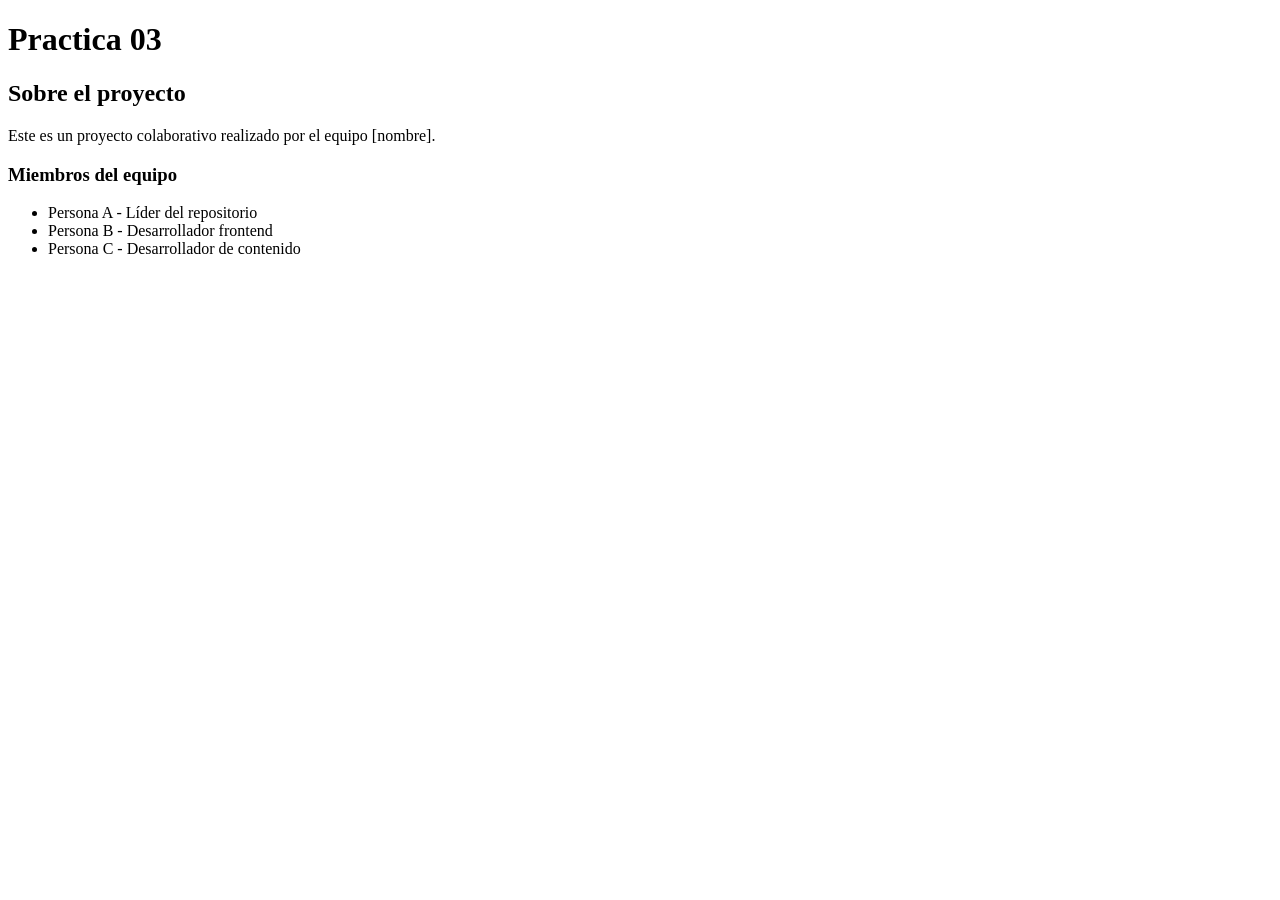
<file: index.html>
<!DOCTYPE html>
<html lang="en">

<head>
    <meta charset="UTF-8">
    <meta name="viewport" content="width=device-width, initial-scale=1.0">
    <title>Document</title>
</head>

<body>
    <h1>Practica 03</h1>
    <section>
        <h2>Sobre el proyecto</h2>
        <p>Este es un proyecto colaborativo realizado por el equipo [nombre].</p>
    </section>

    <section>
        <h3>Miembros del equipo</h3>
        <ul>
            <li>Persona A - Líder del repositorio</li>
            <li>Persona B - Desarrollador frontend</li>
            <li>Persona C - Desarrollador de contenido</li>
        </ul>
    </section>
</body>

</html>
</file>
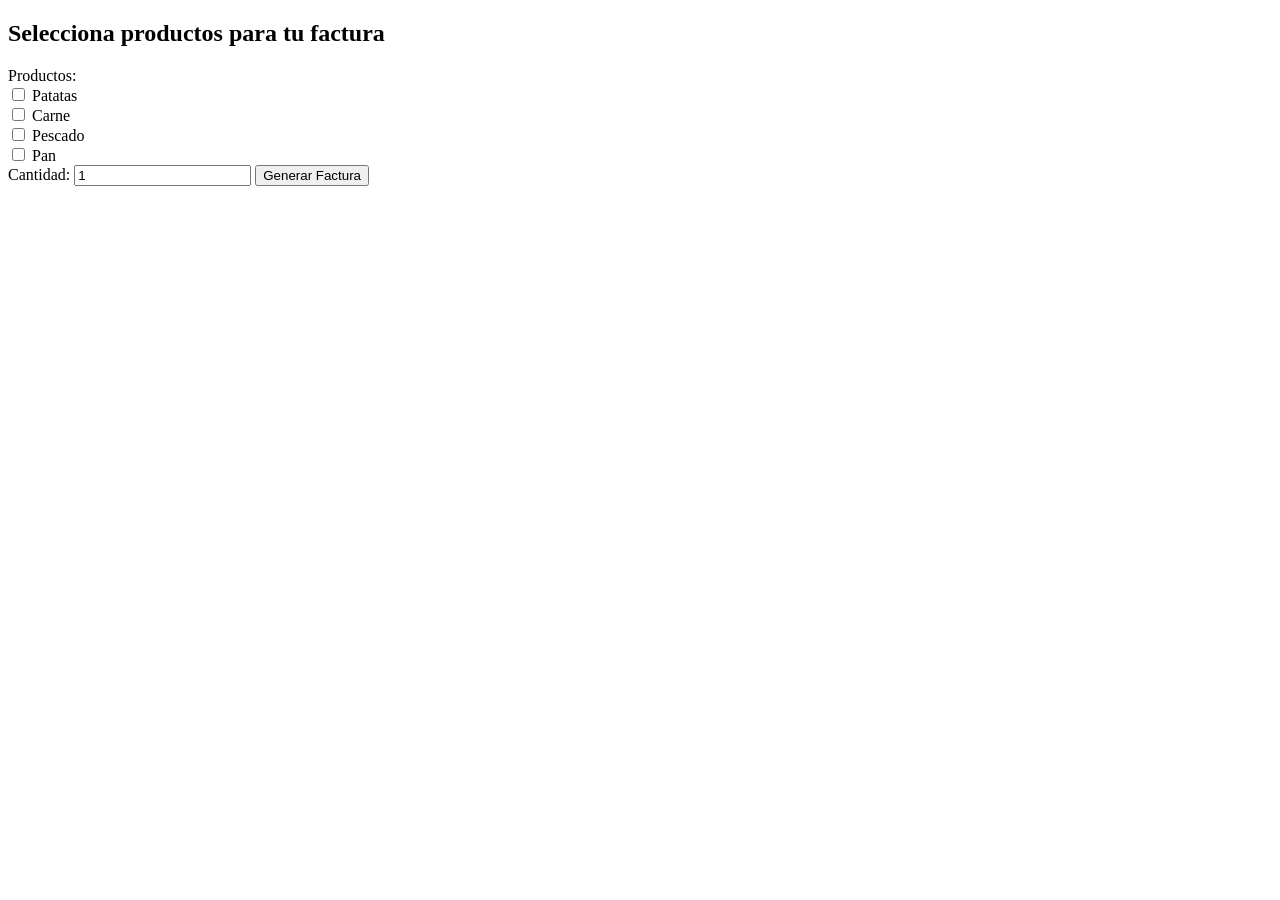
<file: ejerCompra.html>
<!DOCTYPE html>
<html lang="en">
<head>
    <meta charset="UTF-8">
    <meta name="viewport" content="width=device-width, initial-scale=1.0">
    <title>Document</title>
</head>
<body>
    <h2>Selecciona productos para tu factura</h2>
    <form id="facturaForm">
        <label for="productos">Productos:</label>
        <div id="productos">
            <input type="checkbox" value="patatas" id="patatas"> <label for="patatas">Patatas</label><br>
            <input type="checkbox" value="carne" id="carne"> <label for="carne">Carne</label><br>
            <input type="checkbox" value="pescado" id="pescado"> <label for="pescado">Pescado</label><br>
            <input type="checkbox" value="pan" id="pan"> <label for="pan">Pan</label><br>
        </div>
        <label for="cantidad">Cantidad:</label>
        <input type="number" id="cantidad" min="1" value="1">
        <button type="button" onclick="generaFactura()">Generar Factura</button>
    </form>
    <div id="factura"></div>

    <script>
        var Listacompra = [
            {"producto": "patatas", "cantidad": 3, "precio": 20},
            {"producto": "carne", "cantidad": 10, "precio": 60},
            {"producto": "pescado", "cantidad": 8, "precio": 40},
            {"producto": "pan", "cantidad": 3, "precio": 5}
        ];

        function generaFactura() {
            let cantidadIngresada = parseInt(document.getElementById("cantidad").value);
            let productosSeleccionados = document.querySelectorAll('#productos input[type="checkbox"]:checked');
            let facturaHTML = '<h3>Factura</h3>';
            let totalGeneral = 0;

            facturaHTML += `
                <table border="1">
                    <tr>
                        <th>Producto</th>
                        <th>Precio Unitario (€)</th>
                        <th>Cantidad</th>
                        <th>Total (€)</th>
                    </tr>
            `;

            productosSeleccionados.forEach((checkbox) => {
                let producto = Listacompra.find(item => item.producto === checkbox.value);
                if (producto) {
                    let total = cantidadIngresada * producto.precio;
                    totalGeneral += total;
                    facturaHTML += `
                        <tr>
                            <td>${producto.producto}</td>
                            <td>${producto.precio}</td>
                            <td>${cantidadIngresada}</td>
                            <td>${total}</td>
                        </tr>
                    `;
                }
            });

            facturaHTML += `
                <tr>
                    <td colspan="3"><strong>Total General</strong></td>
                    <td><strong>${totalGeneral} €</strong></td>
                </tr>
                </table>
            `;

            document.getElementById("factura").innerHTML = facturaHTML;
        }
    </script>
</body>
</html>
</file>
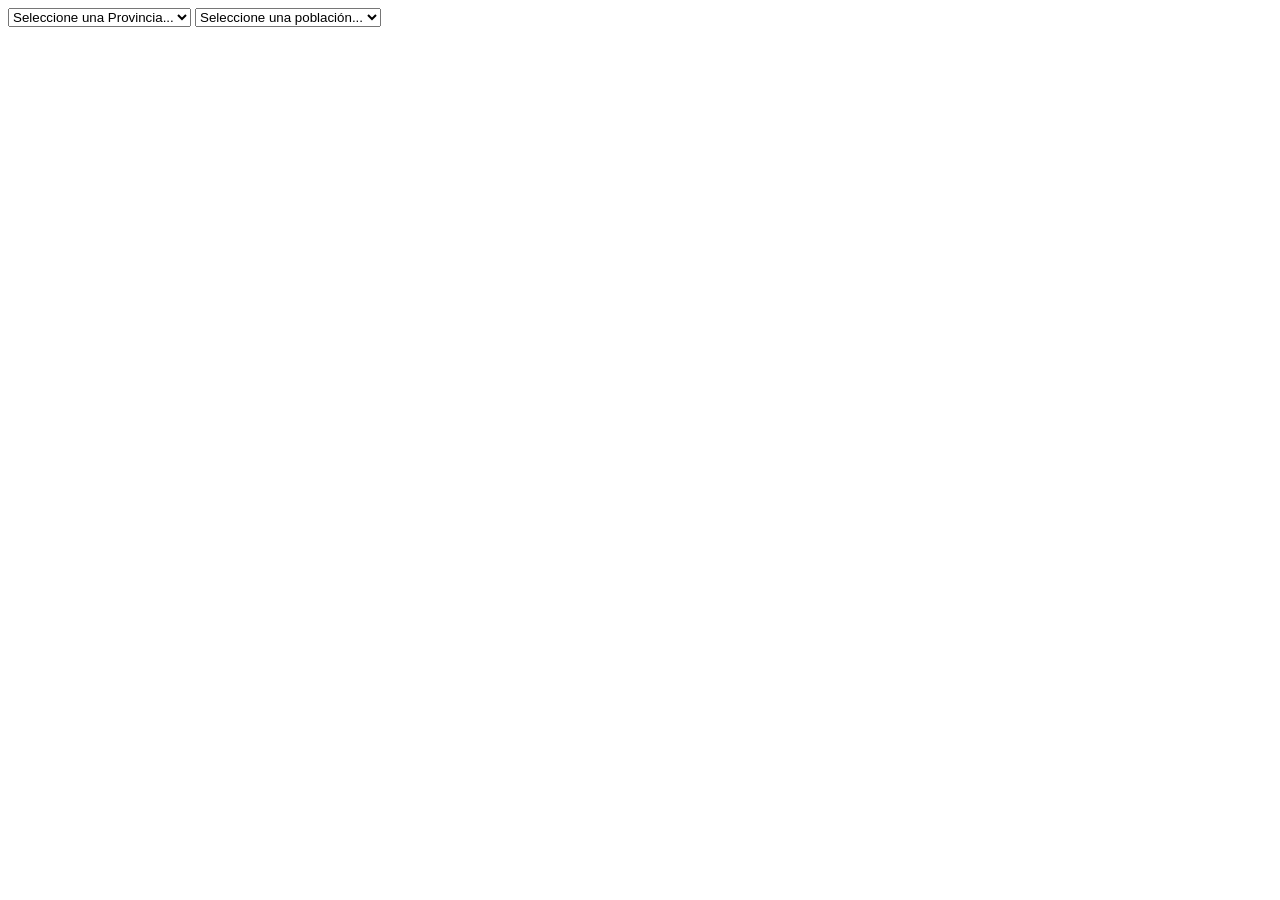
<file: httprequest.html>
<!DOCTYPE html>
<html lang="en">
<head>
    <meta charset="UTF-8">
    <meta name="viewport" content="width=device-width, initial-scale=1.0">
    <title>Document</title>
</head>
<body>
    <form name='miFormulario'>
        <select name="provincia" id="provincia" onchange="cargaPoblaciones()">
            <option value="">Seleccione una Provincia...</option>
        </select>
        <select name="poblacion" id="poblacion" onchange="cargarId()">
            <option value="">Seleccione una población...</option>
        </select>
    </form>
    <div id="cod"></div>
    <script>
        let provincias = [];
        let municipios = [];
    
        var httpProvincias = new XMLHttpRequest();
        httpProvincias.open("GET", "https://raw.githubusercontent.com/IagoLast/pselect/master/data/provincias.json", true);
        httpProvincias.send();
        httpProvincias.onreadystatechange = function () {
            if (this.readyState == 4 && this.status == 200) {
                provincias = JSON.parse(this.responseText);
                provincias.sort((a, b) => a.nm.localeCompare(b.nm));
                cargaprovincias();
            }
        };
    
        var httpPoblaciones = new XMLHttpRequest();
        httpPoblaciones.open("GET", "https://raw.githubusercontent.com/IagoLast/pselect/master/data/municipios.json", true);
        httpPoblaciones.send();
        httpPoblaciones.onreadystatechange = function () {
            if (this.readyState == 4 && this.status == 200) {
                municipios = JSON.parse(this.responseText);
                municipios.sort((a, b) => a.nm.localeCompare(b.nm));
            }
        };
    
        function cargaprovincias() {
            let selectProvincia = document.getElementById('provincia');
            provincias.forEach(prov => {
                let opcion = document.createElement('option');
                opcion.value = prov.id;
                opcion.textContent = prov.nm;
                selectProvincia.appendChild(opcion);
            });
        }
    
        function cargaPoblaciones() {
            let selectPoblacion = document.getElementById('poblacion');
            selectPoblacion.innerHTML = "";
            let indice = document.miFormulario.provincia.selectedIndex;
            let prov = document.miFormulario.provincia[indice].value;
    
            let opcionDefault = document.createElement('option');
            opcionDefault.value = "";
            opcionDefault.textContent = "--selecciona población--";
            selectPoblacion.appendChild(opcionDefault);
    
            municipios.forEach(mun => {
                if (mun.id.substr(0, 2) === prov) {
                    let opcion = document.createElement('option');
                    opcion.value = mun.id;
                    opcion.textContent = mun.nm;
                    selectPoblacion.appendChild(opcion);
                }
            });
        }
    
        function cargarId() {
            let indice = document.miFormulario.poblacion.selectedIndex;
            let pob = document.miFormulario.poblacion[indice].value;
            document.getElementById('cod').innerHTML = pob;
        }
    
    
    </script>
</body>

</html>
</file>
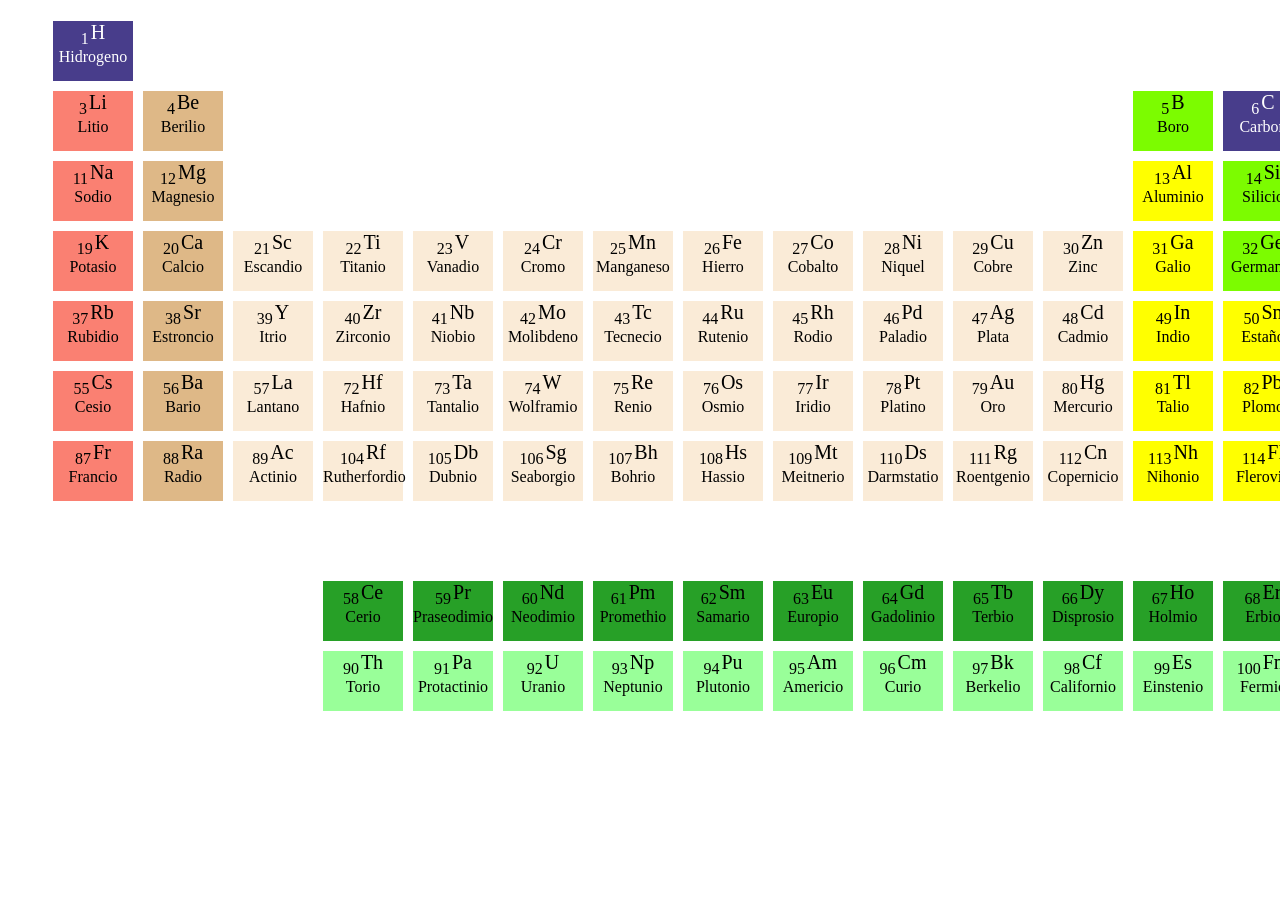
<file: Tabla Periódica.html>
<!DOCTYPE html>

<html lang="en">

<head>
  <meta http-equiv="Content-Type" content="text/html; charset=UTF-8">

  <meta http-equiv="X-UA-Compatible" content="IE=edge">
  <meta name="viewport" content="width=device-width, initial-scale=1.0">
  <title>Tabla Periódica</title>

  <style>
    #tabla-periodica{
      display: grid;
      grid-template-columns: [c1] 1fr [c2] 1fr [c3] 1fr [c4] 1fr [c5] 1fr [c6] 1fr [c7] 1fr [c8] 1fr [c9] 1fr [c10] 1fr [c11] 1fr [c12] 1fr [c13] 1fr [c14] 1fr [c15] 1fr [c16] 1fr [c17] 1fr [c18]1fr;
      grid-template-rows: [r1] 1fr [r2] 1fr [r3] 1fr [r4] 1fr [r5] 1fr [r6] 1fr [r7] 1fr [r8] 1fr [r9] 1fr [r10]1fr;
      align-items: center;
      justify-items: center;
      
    }
    #tabla-periodica{
      counter-reset: elementos;
    }
    
    #tabla-periodica li::before{
      counter-increment: elementos;
      content: counter(elementos);
      vertical-align: sub;
      margin-right: 2px;
      font-size: 0.8em;
      
    }
   
    #tabla-periodica li::after{
       content:attr(title);
       display: block;
       font-size: 0.8em;
      }
    #He{
      grid-column: c18;
    }
    #B{
      grid-column: c13;
    }
#Al{
  grid-column: c13;
}
#Ce,#Pr,#Nd,#Pm,#Sm,#Eu,#Gd,#Tb,#Dy,#Ho,#Er,#Tm,#Yb,#Lu{
  grid-row: r9;
  background-color: rgb(39, 160, 39);
}
#Ce{grid-column: c4}
#Pr{grid-column: c5}
#Nd{grid-column: c6}
#Pm{grid-column: c7}
#Sm{grid-column: c8}
#Eu{grid-column: c9}
#Gd{grid-column: c10}
#Tb{grid-column: c11}
#Dy{grid-column: c12}
#Ho{grid-column: c13}
#Er{grid-column: c14}
#Tm{grid-column: c15}
#Yb{grid-column: c16}
#Lu{grid-column: c17}

#Th,#Pa,#U,#Np,#Pu,#Am,#Cm,#Bk,#Cf,#Es,#Fm,#Md,#No,#Lr{
  grid-row: r10;
  background-color: rgb(153, 255, 153);
}
#Th{grid-column: c4}
#Pa{grid-column: c5}
#U{grid-column: c6}
#Np{grid-column: c7}
#Pu{grid-column: c8}
#Am{grid-column: c9}
#Cm{grid-column: c10}
#Bk{grid-column: c11}
#Cf{grid-column: c12}
#Es{grid-column: c13}
#Fm{grid-column: c14}
#Md{grid-column: c15;}
#No{grid-column: c16;}
#Lr{grid-column: c17;}

#Li,#Na,#K,#Rb,#Cs,#Fr{
  background-color: salmon;
}
#Be,#Mg,#Ca,#Sr,#Ba,#Ra{
  background-color:burlywood;
}
#B,#Si,#Ge,#As,#Sb,#Te,#Po{
  background-color: lawngreen;
}
#H,#C,#N,#O,#P,#S,#Se{
      color: white;
      background-color: darkslateblue;
    }
#Al,#Ga,#In,#Sn,#Tl,#Pb,#Bi,#Nh,#Fl,#Mc,#Lv{
  background-color: yellow;
}
#F,#Cl,#Br,#I,#At,#Ts{
  background-color: violet;
}
#He,#Ne,#Ar,#Kr,#Xe,#Rn,#Og{
  background-color: lightblue;
}
#Sc,#Ti,#V,#Cr,#Mn,#Fe,#Co,#Ni,#Cu,#Zn,
#Y,#Zr,#Nb,#Mo,#Tc,#Ru,#Rh,#Pd,#Ag,#Cd,
#La,#Hf,#Ta,#W,#Re,#Os,#Ir,#Pt,#Au,#Hg,
#Ac,#Rf,#Db,#Sg,#Bh,#Hs,#Mt,#Ds,#Rg,#Cn{
  background-color: antiquewhite;
}
li{
  font-size: 20px;
  height: 60px;
  width: 80px;
  text-align: center;
  margin: 5px;
  list-style: none;
}
  </style>
</head>

<body>
  <div>
    <ol id="tabla-periodica">
      <li title="Hidrogeno" id="H">H</li>
      <li title="Helio" id="He">He</li>
      <li title="Litio" id="Li">Li</li>
      <li title="Berilio" id="Be">Be</li>
      <li title="Boro" id="B">B</li>
      <li title="Carbon" id="C">C</li>
      <li title="Nitrogeno" id="N">N</li>
      <li title="Oxigeno" id="O">O</li>
      <li title="Fluor" id="F">F</li>
      <li title="Neon" id="Ne">Ne</li>
      <li title="Sodio" id="Na">Na</li>
      <li title="Magnesio" id="Mg">Mg</li>
      <li title="Aluminio" id="Al">Al</li>
      <li title="Silicio" id="Si">Si</li>
      <li title="Fosforo" id="P">P</li>
      <li title="Azufre" id="S">S</li>
      <li title="Cloro" id="Cl">Cl</li>
      <li title="Argon" id="Ar">Ar</li>
      <li title="Potasio" id="K">K</li>
      <li title="Calcio" id="Ca">Ca</li>
      <li title="Escandio" id="Sc">Sc</li>
      <li title="Titanio" id="Ti">Ti</li>
      <li title="Vanadio" id="V">V</li>
      <li title="Cromo" id="Cr">Cr</li>
      <li title="Manganeso" id="Mn">Mn</li>
      <li title="Hierro" id="Fe">Fe</li>
      <li title="Cobalto" id="Co">Co</li>
      <li title="Niquel" id="Ni">Ni</li>
      <li title="Cobre" id="Cu">Cu</li>
      <li title="Zinc" id="Zn">Zn</li>
      <li title="Galio" id="Ga">Ga</li>
      <li title="Germanio" id="Ge">Ge</li>
      <li title="Arsenico" id="As">As</li>
      <li title="Selenio" id="Se">Se</li>
      <li title="Bromo" id="Br">Br</li>
      <li title="Kripton" id="Kr">Kr</li>
      <li title="Rubidio" id="Rb">Rb</li>
      <li title="Estroncio" id="Sr">Sr</li>
      <li title="Itrio" id="Y">Y</li>
      <li title="Zirconio" id="Zr">Zr</li>
      <li title="Niobio" id="Nb">Nb</li>
      <li title="Molibdeno" id="Mo">Mo</li>
      <li title="Tecnecio" id="Tc">Tc</li>
      <li title="Rutenio" id="Ru">Ru</li>
      <li title="Rodio" id="Rh">Rh</li>
      <li title="Paladio" id="Pd">Pd</li>
      <li title="Plata" id="Ag">Ag</li>
      <li title="Cadmio" id="Cd">Cd</li>
      <li title="Indio" id="In">In</li>
      <li title="Estaño" id="Sn">Sn</li>
      <li title="Antimonio" id="Sb">Sb</li>
      <li title="Telurio" id="Te">Te</li>
      <li title="Yodo" id="I">I</li>
      <li title="Xenon" id="Xe">Xe</li>
      <li title="Cesio" id="Cs">Cs</li>
      <li title="Bario" id="Ba">Ba</li>
      <li title="Lantano" id="La">La</li>
      <li title="Cerio" id="Ce">Ce</li>
      <li title="Praseodimio" id="Pr">Pr</li>
      <li title="Neodimio" id="Nd">Nd</li>
      <li title="Promethio" id="Pm">Pm</li>
      <li title="Samario" id="Sm">Sm</li>
      <li title="Europio" id="Eu">Eu</li>
      <li title="Gadolinio" id="Gd">Gd</li>
      <li title="Terbio" id="Tb">Tb</li>
      <li title="Disprosio" id="Dy">Dy</li>
      <li title="Holmio" id="Ho">Ho</li>
      <li title="Erbio" id="Er">Er</li>
      <li title="Tulio" id="Tm">Tm</li>
      <li title="Iterbio" id="Yb">Yb</li>
      <li title="Lutecio" id="Lu">Lu</li>
      <li title="Hafnio" id="Hf">Hf</li>
      <li title="Tantalio" id="Ta">Ta</li>
      <li title="Wolframio" id="W">W</li>
      <li title="Renio" id="Re">Re</li>
      <li title="Osmio" id="Os">Os</li>
      <li title="Iridio" id="Ir">Ir</li>
      <li title="Platino" id="Pt">Pt</li>
      <li title="Oro" id="Au">Au</li>
      <li title="Mercurio" id="Hg">Hg</li>
      <li title="Talio" id="Tl">Tl</li>
      <li title="Plomo" id="Pb">Pb</li>
      <li title="Bismuto" id="Bi">Bi</li>
      <li title="Polonio" id="Po">Po</li>
      <li title="Astato" id="At">At</li>
      <li title="Radon" id="Rn">Rn</li>
      <li title="Francio" id="Fr">Fr</li>
      <li title="Radio" id="Ra">Ra</li>
      <li title="Actinio" id="Ac">Ac</li>
      <li title="Torio" id="Th">Th</li>
      <li title="Protactinio" id="Pa">Pa</li>
      <li title="Uranio" id="U">U</li>
      <li title="Neptunio" id="Np">Np</li>
      <li title="Plutonio" id="Pu">Pu</li>
      <li title="Americio" id="Am">Am</li>
      <li title="Curio" id="Cm">Cm</li>
      <li title="Berkelio" id="Bk">Bk</li>
      <li title="Californio" id="Cf">Cf</li>
      <li title="Einstenio" id="Es">Es</li>
      <li title="Fermio" id="Fm">Fm</li>
      <li title="Mendelevio" id="Md">Md</li>
      <li title="Nobelio" id="No">No</li>
      <li title="Laurencio" id="Lr">Lr</li>
      <li title="Rutherfordio" id="Rf">Rf</li>
      <li title="Dubnio" id="Db">Db</li>
      <li title="Seaborgio" id="Sg">Sg</li>
      <li title="Bohrio" id="Bh">Bh</li>
      <li title="Hassio" id="Hs">Hs</li>
      <li title="Meitnerio" id="Mt">Mt</li>
      <li title="Darmstatio" id="Ds">Ds</li>
      <li title="Roentgenio" id="Rg">Rg</li>
      <li title="Copernicio" id="Cn">Cn</li>
      <li title="Nihonio" id="Nh">Nh</li>
      <li title="Flerovio" id="Fl">Fl</li>
      <li title="Moscovio" id="Mc">Mc</li>
      <li title="Livermorio" id="Lv">Lv</li>
      <li title="Teneso" id="Ts">Ts</li>
      <li title="Oganeson" id="Og">Og</li>
    </ol>
  </div>

</body>

</html>
</file>
